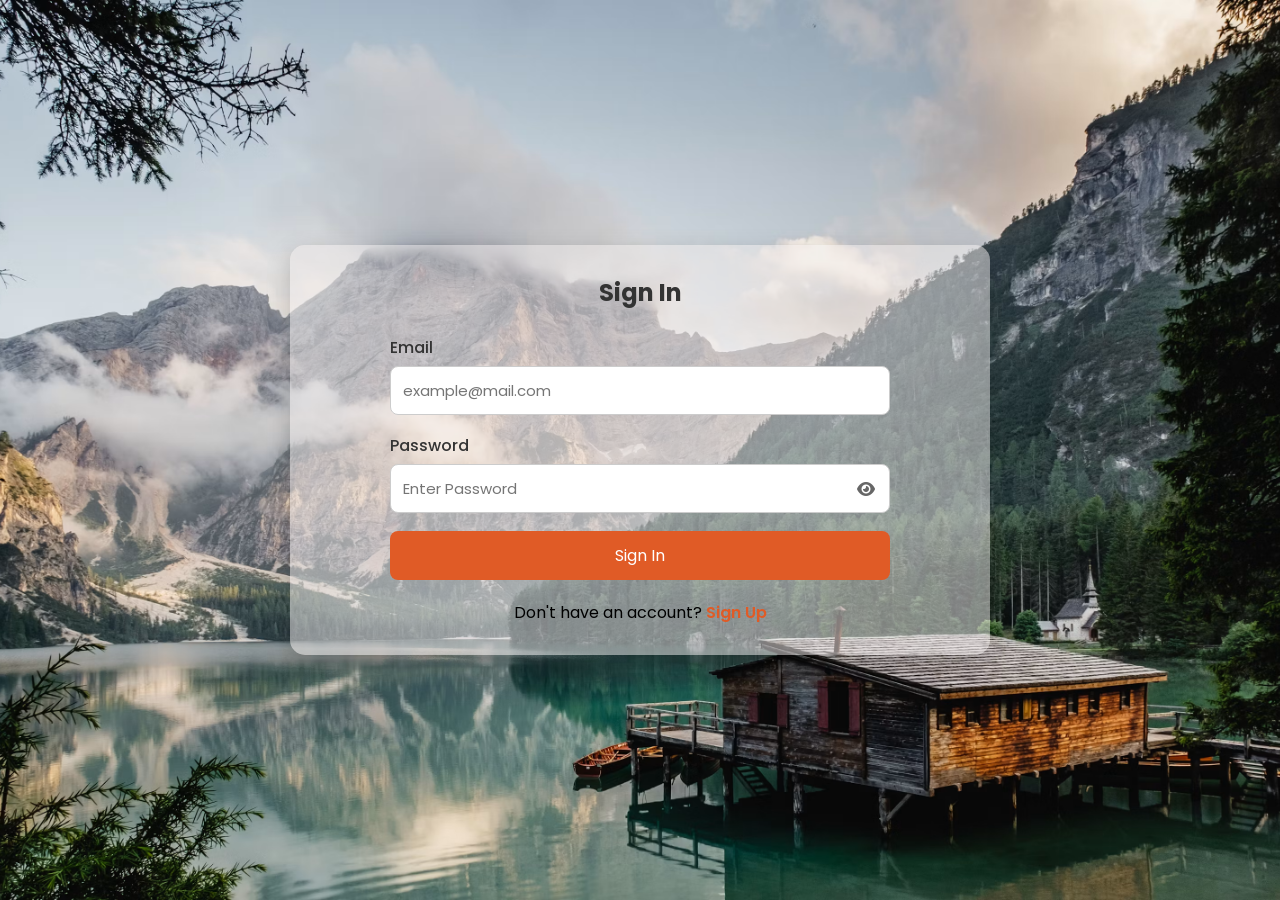
<file: index.html>
<!DOCTYPE html>
<html lang="en">

<head>
    <meta charset="UTF-8">
    <meta name="viewport" content="width=device-width, initial-scale=1.0">
    <title>Sign In</title>

    <link rel="stylesheet" href="css/style.css">

    <!-- Font Awesome -->
    <link rel="stylesheet" href="https://cdnjs.cloudflare.com/ajax/libs/font-awesome/6.5.1/css/all.min.css">
</head>

<body>

    <div class="container">

        <div class="form-container">

            <h2>Sign In</h2>

            <form id="signinForm">

                <!-- Email -->
                <div class="input-group">
                    <label>Email</label>

                    <input type="email" id="loginEmail" placeholder="example@mail.com">

                    <small class="error" id="loginEmailError"></small>

                </div>

                <!-- Password -->
                <div class="input-group">

                    <label>Password</label>

                    <div class="password-box">

                        <input type="password" id="loginPassword" placeholder="Enter Password">

                        <i class="fa-solid fa-eye" id="toggleLoginPassword"></i>

                    </div>

                    <small class="error" id="loginPasswordError"></small>

                </div>

                <button type="submit" class="btn">
                    Sign In
                </button>

            </form>

            <p class="link-text">
                Don't have an account?
                <a href="signUp.html">Sign Up</a>
            </p>

        </div>

    </div>

    <script src="js/signIn.js"></script>

</body>

</html>
</file>
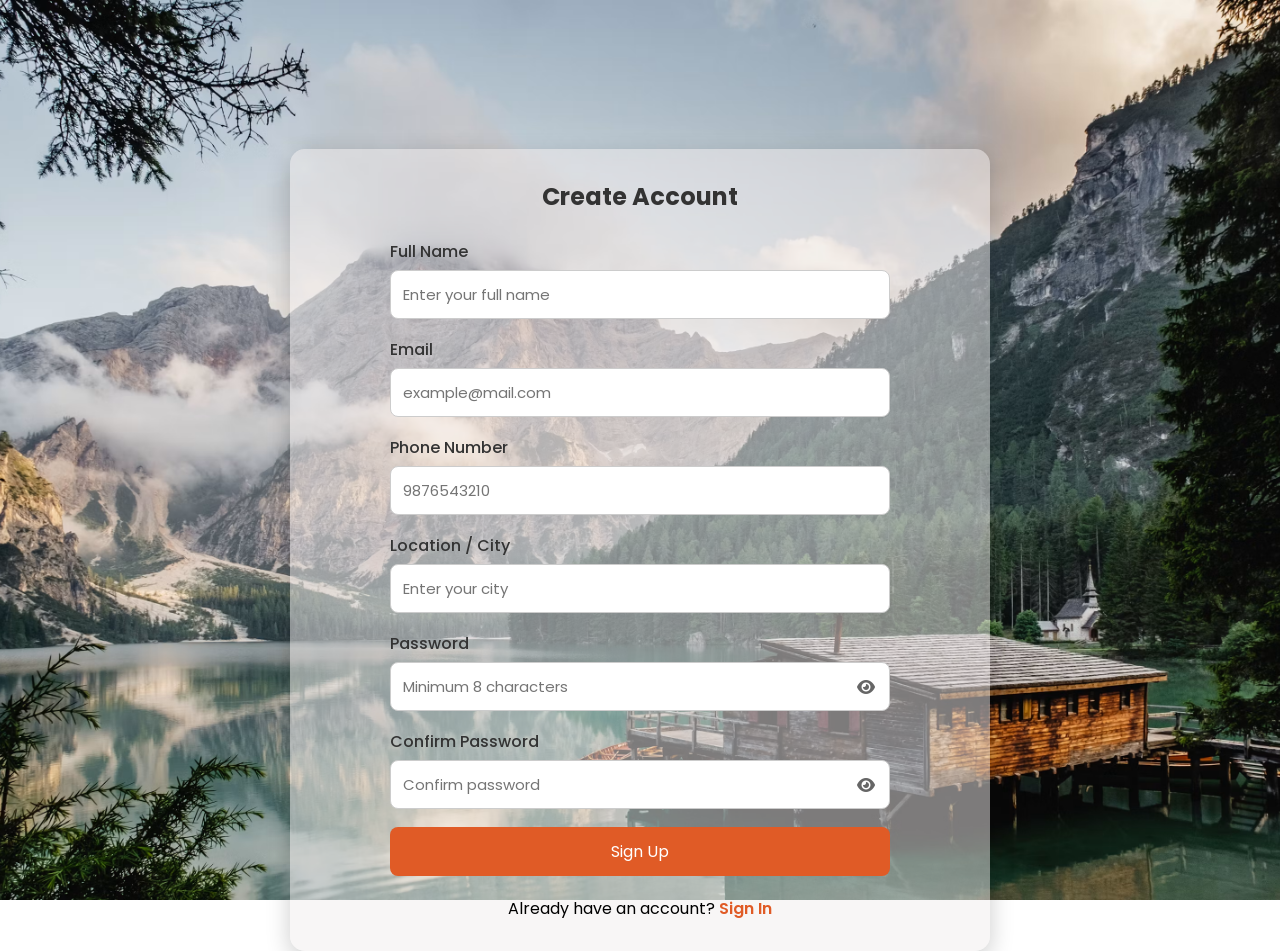
<file: signUp.html>
<!DOCTYPE html>
<html lang="en">

<head>
    <meta charset="UTF-8">
    <meta name="viewport" content="width=device-width, initial-scale=1.0">
    <title>Sign Up</title>

    <link rel="stylesheet" href="css/style.css">

    <!-- Font Awesome -->
    <link rel="stylesheet" href="https://cdnjs.cloudflare.com/ajax/libs/font-awesome/6.5.1/css/all.min.css">
</head>

<body>

    <div id="signUpContainer" class=" container">

        <div class="form-container">

            <h2>Create Account</h2>

            <form id="signupForm">

                <!-- Full Name -->
                <div class="input-group">
                    <label>Full Name</label>
                    <input type="text" id="fullname" placeholder="Enter your full name">
                    <small class="error" id="nameError"></small>
                </div>

                <!-- Email -->
                <div class="input-group">
                    <label>Email</label>
                    <input type="email" id="email" placeholder="example@mail.com">
                    <small class="error" id="emailError"></small>
                </div>

                <!-- Phone -->
                <div class="input-group">
                    <label>Phone Number</label>
                    <input type="text" id="phone" placeholder="9876543210">
                    <small class="error" id="phoneError"></small>
                </div>

                <!-- Location -->
                <div class="input-group">
                    <label>Location / City</label>
                    <input type="text" id="city" placeholder="Enter your city">
                    <small class="error" id="cityError"></small>
                </div>

                <!-- Password -->
                <div class="input-group">
                    <label>Password</label>

                    <div class="password-box">
                        <input type="password" id="password" placeholder="Minimum 8 characters">

                        <i class="fa-solid fa-eye togglePassword" id="togglePassword"></i>
                    </div>

                    <small class="error" id="passwordError"></small>
                </div>

                <!-- Confirm Password -->
                <div class="input-group">
                    <label>Confirm Password</label>

                    <div class="password-box">
                        <input type="password" id="confirmPassword" placeholder="Confirm password">

                        <i class="fa-solid fa-eye togglePassword" id="toggleConfirmPassword"></i>
                    </div>

                    <small class="error" id="confirmPasswordError"></small>
                </div>

                <button type="submit" class="btn">
                    Sign Up
                </button>

            </form>

            <p class="link-text">
                Already have an account?
                <a href="index.html">Sign In</a>
            </p>

        </div>

    </div>

    <script src="js/signUp.js"></script>

</body>

</html>
</file>
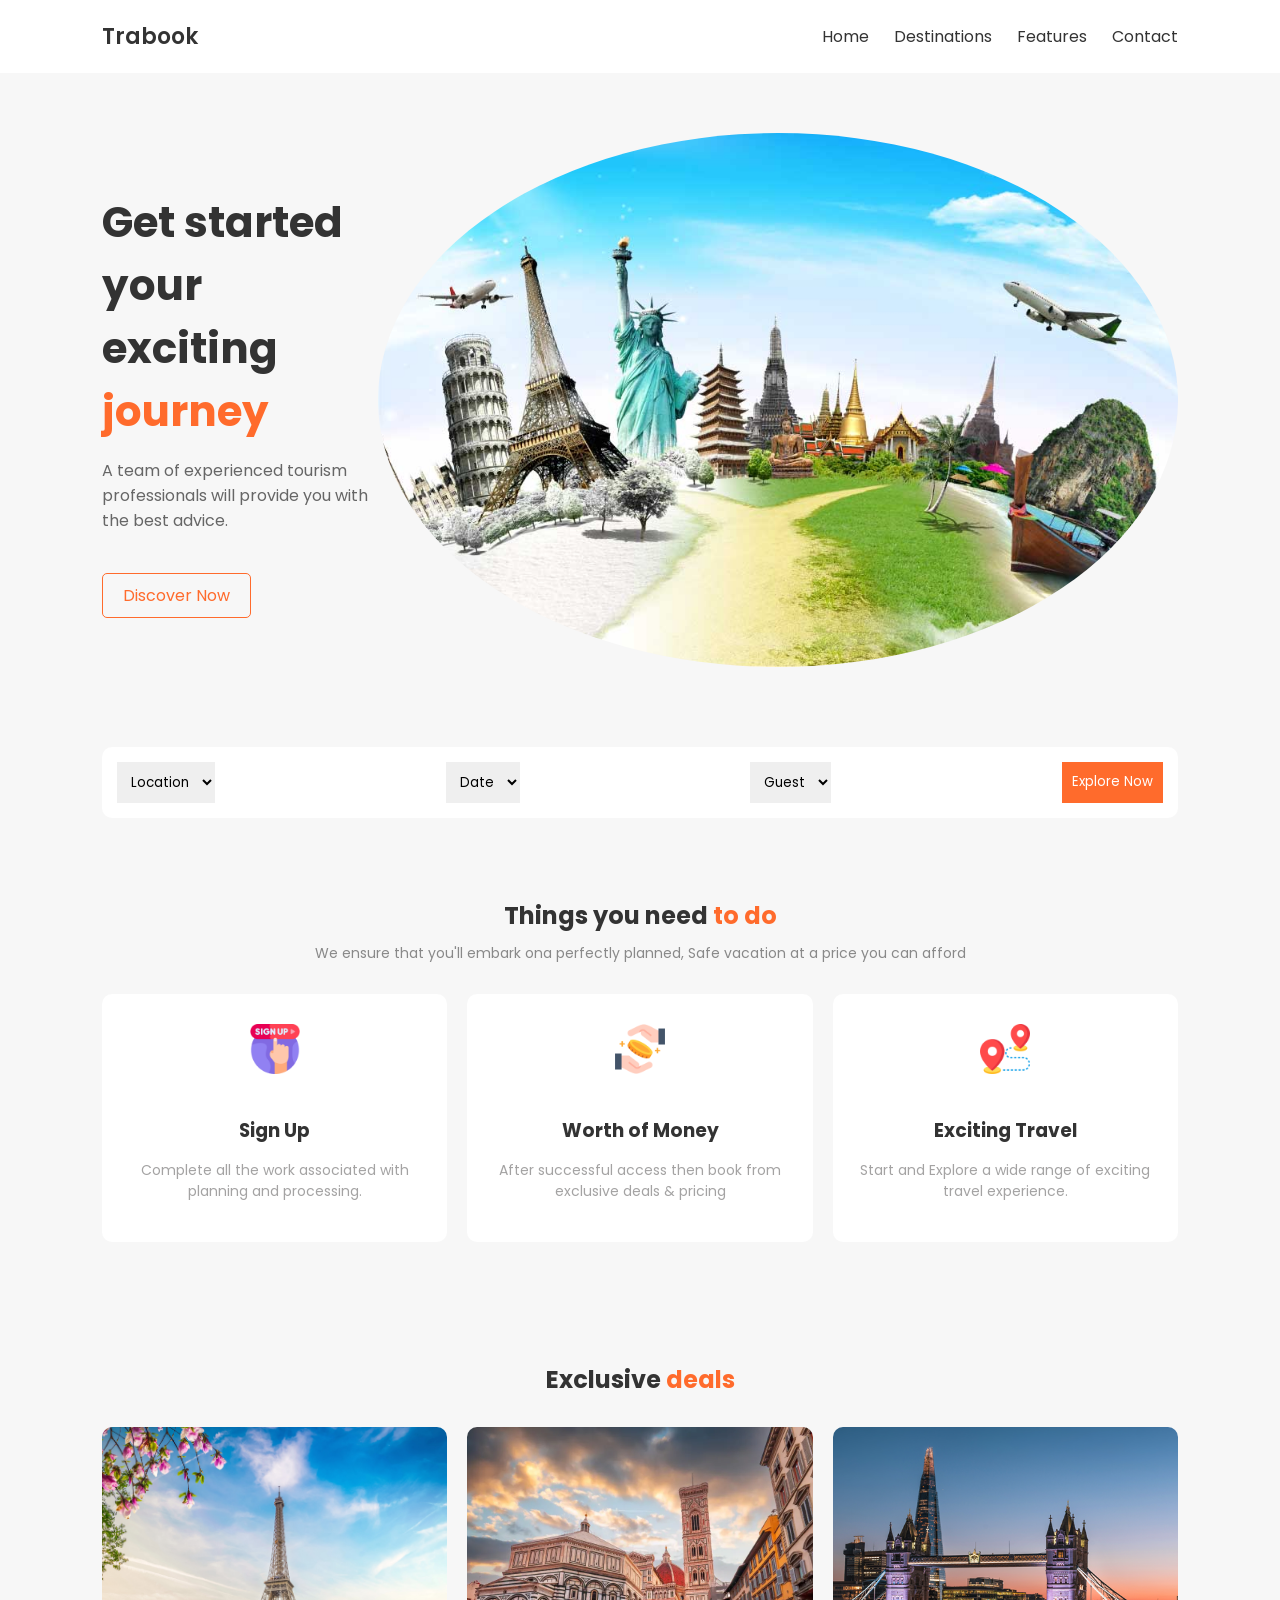
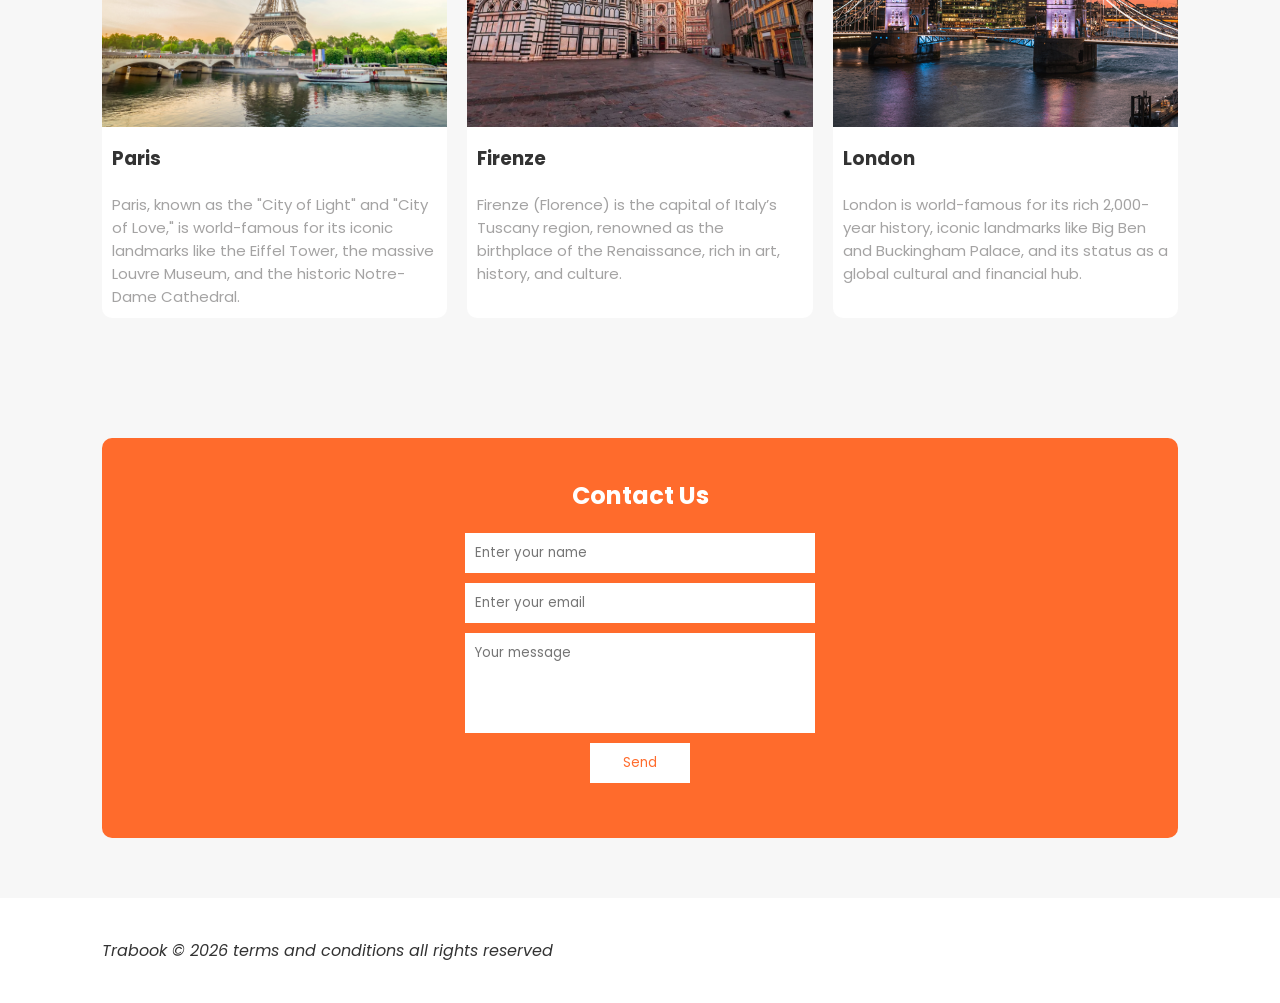
<file: travelapp.html>
<!DOCTYPE html>
<html lang="en">

<head>
  <meta charset="UTF-8">
  <meta name="viewport" content="width=device-width, initial-scale=1.0">
  <title>Trabook Travel</title>

  <link href="https://fonts.googleapis.com/css2?family=Poppins:wght@300;400;500;600;700&display=swap" rel="stylesheet">
  <link rel="stylesheet" href="css/style1.css">

</head>

<body>

  <!-- NAVBAR -->
  <nav class="navbar">
    <div class="logo">Trabook</div>

    <input type="checkbox" id="menu-toggle">
    <label for="menu-toggle" class="menu-icon">☰</label>

    <ul class="nav-links">
      <li><a href="#">Home</a></li>
      <li><a href="#destinations">Destinations</a></li>
      <li><a href="#features">Features</a></li>
      <li><a href="#contact">Contact</a></li>
    </ul>
  </nav>

  <!-- HERO -->
  <section class="hero">
    <div class="hero-text">
      <h1>Get started your exciting <span>journey</span></h1>
      <p>A team of experienced tourism professionals will provide you with the best advice.</p>
      <a href="#" class="btn">Discover Now</a>
    </div>
    <img src="images/travelBanner2.jpg">
  </section>

  <!-- SEARCH -->
  <div class="search">
    <select>
      <option>Location</option>
    </select>
    <select>
      <option>Date</option>
    </select>
    <select>
      <option>Guest</option>
    </select>
    <button>Explore Now</button>
  </div>

  <!-- FEATURES -->
  <section class="features" id="features">
    <div class="section-title">
      <h2>Things you need <span>to do</span></h2>
      <p>We ensure that you'll embark ona perfectly planned,
        Safe vacation at a price you can afford</p>
    </div>
    <div class="feature-box">
      <div class="card">
        <img src="images/signup.png">
        <h3>Sign Up</h3>
        <p>Complete all the work associated with planning and processing.</p>
      </div>
      <div class="card">
        <img src="images/saving.png">
        <h3>Worth of Money</h3>
        <p>After successful access then book from exclusive deals & pricing</p>
      </div>
      <div class="card">
        <img src="images/destination.png">
        <h3>Exciting Travel</h3>
        <p> Start and Explore a wide range of exciting travel experience.</p>
      </div>
    </div>
  </section>

  <!-- DESTINATIONS -->
  <section class="destini" id="destinations">
    <div class="section-title">
      <h2>Exclusive <span>deals</span></h2>
    </div>
    <div class="dest-box">
      <div class="dest"><img src="images/paris.jpg">
        <h3>Paris</h3>
        <p>Paris, known as the "City of Light" and "City of Love," is world-famous for its iconic landmarks like the
          Eiffel Tower, the massive Louvre Museum, and the historic Notre-Dame Cathedral.</p>
      </div>
      <div class="dest"><img src="images/Firenze.webp">
        <h3>Firenze</h3>
        <p>Firenze (Florence) is the capital of Italy’s Tuscany region, renowned as the birthplace of the Renaissance,
          rich in art, history, and culture. </p>
      </div>
      <div class="dest"><img src="images/london.webp">
        <h3>London</h3>
        <p>London is world-famous for its rich 2,000-year history, iconic landmarks like Big Ben and Buckingham Palace,
          and its status as a global cultural and financial hub.</p>
      </div>
    </div>
  </section>




  <!-- CONTACT -->

  <section class="contact" id="contact">
    <h2>Contact Us</h2>
    <form>
      <input type="text" placeholder="Enter your name" required>
      <input type="email" placeholder="Enter your email" required>
      <textarea placeholder="Your message" required></textarea>
      <button>Send</button>
    </form>
  </section>

  <!-- FOOTER -->
  <footer class="footer">
    <div>Trabook © 2026 terms and conditions all rights reserved</div>
  </footer>

</body>

</html>
</file>
<file: css/style.css>
@import url('https://fonts.googleapis.com/css2?family=Poppins:wght@300;400;500;600;700&display=swap');

* {
    margin: 0;
    padding: 0;
    box-sizing: border-box;
    font-family: 'Poppins', sans-serif;
}

body {
    background: url("../images/bgapic.avif") center center/cover no-repeat;
    height: 100vh;
    display: flex;
    justify-content: center;
    align-items: center;
    padding: 20px;
}

.container {
    width: 700px;
    height: auto;
    padding: 30px;
    display: flex;
    justify-content: center;
    align-items: center;
    background: rgba(241, 238, 238, 0.5);
    border-radius: 15px;
    box-shadow: 0 8px 25px rgba(0, 0, 0, 0.2);

}

#signUpContainer {
    margin-top: 200px;
}

.form-container {
    width: 100%;
    max-width: 500px;
    background: transparent;

}

.form-container h2 {
    text-align: center;
    margin-bottom: 25px;
    color: #333;

}

.input-group {
    margin-bottom: 18px;
}

.input-group label {
    display: block;
    margin-bottom: 6px;
    font-weight: 500;
    color: #333;
}

.input-group input {
    width: 100%;
    padding: 12px;
    border: 1px solid #ccc;
    border-radius: 8px;
    outline: none;
    font-size: 15px;
    transition: .3s;
}

.input-group input:focus {
    border-color: #e05b26;
}

.password-box {
    position: relative;
}

.password-box input {
    padding-right: 45px;
}

.password-box i {
    position: absolute;
    right: 15px;
    top: 50%;
    transform: translateY(-50%);
    cursor: pointer;
    color: #666;
}

.btn {
    width: 100%;
    padding: 12px;
    background: #e05b26;
    color: white;
    border: none;
    border-radius: 8px;
    font-size: 16px;
    cursor: pointer;
    transition: .3s;
}

.btn:hover {
    background: #f87e4e;
}

.link-text {
    text-align: center;
    margin-top: 20px;
}

.link-text a {
    text-decoration: none;
    color: #e05b26;
    font-weight: 600;
}

.link-text a:hover {
    text-decoration: underline;
}

.error {
    color: red;
    font-size: 13px;
    display: block;
    margin-top: 4px;
}

.success {
    border: 2px solid green !important;
}

.invalid {
    border: 2px solid red !important;
}

/* Tablet */
@media (min-width:769px) and (max-width:1024px) {

    .form-container {
        max-width: 500px;
    }

}

/* Mobile */
@media (max-width:768px) {

    .form-container {
        padding: 25px;
    }

    .form-container h2 {
        font-size: 26px;
    }

    .input-group input {
        font-size: 14px;
    }

    .btn {
        font-size: 15px;
    }

}

/* Tourist Page */

.tour-header {
    background: #e05b26;
    color: #fff;
    padding: 15px 40px;
    display: flex;
    justify-content: space-between;
    align-items: center;
    flex-wrap: wrap;
}

.logout-btn {
    background: #dc3545;
    color: #fff;
    border: none;
    padding: 10px 18px;
    border-radius: 8px;
    cursor: pointer;
}

.logout-btn:hover {
    background: #bb2d3b;
}

.hero {
    background: linear-gradient(rgba(0, 0, 0, .5), rgba(0, 0, 0, .5)),
        url("https://images.unsplash.com/photo-1526778548025-fa2f459cd5ce?w=1200");
    background-size: cover;
    background-position: center;
    height: 60vh;
    display: flex;
    justify-content: center;
    align-items: center;
    color: #fff;
    text-align: center;
    padding: 20px;
}

.hero-content h2 {
    font-size: 40px;
    margin-bottom: 15px;
}

.hero-content p {
    max-width: 700px;
    margin: auto;
}

.places {
    padding: 50px 30px;
}

.places h2 {
    text-align: center;
    margin-bottom: 30px;
}

.card-container {
    display: grid;
    grid-template-columns: repeat(auto-fit, minmax(250px, 1fr));
    gap: 20px;
}

.card {
    background: #fff;
    border-radius: 10px;
    overflow: hidden;
    box-shadow: 0 5px 15px rgba(0, 0, 0, .2);
    transition: .3s;
}

.card:hover {
    transform: translateY(-5px);
}

.card img {
    width: 100%;
    height: 220px;
    object-fit: cover;
}

.card h3 {
    padding: 15px;
}

.card p {
    padding: 0 15px 20px;
}

footer {
    background: #222;
    color: #fff;
    text-align: center;
    padding: 15px;
    margin-top: 40px;
}

@media(max-width:768px) {

    .tour-header {
        flex-direction: column;
        gap: 15px;
    }

    .hero-content h2 {
        font-size: 28px;
    }

    .hero {
        height: 50vh;
    }

}

/* Tourist Page */

.tour-header {
    background: #e05b26;
    color: #fff;
    padding: 15px 40px;
    display: flex;
    justify-content: space-between;
    align-items: center;
    flex-wrap: wrap;
}

.logout-btn {
    background: #dc3545;
    color: #fff;
    border: none;
    padding: 10px 18px;
    border-radius: 8px;
    cursor: pointer;
}

.logout-btn:hover {
    background: #bb2d3b;
}

.hero {
    background: linear-gradient(rgba(0, 0, 0, .5), rgba(0, 0, 0, .5)),
        url("https://images.unsplash.com/photo-1526778548025-fa2f459cd5ce?w=1200");
    background-size: cover;
    background-position: center;
    height: 60vh;
    display: flex;
    justify-content: center;
    align-items: center;
    color: #fff;
    text-align: center;
    padding: 20px;
}

.hero-content h2 {
    font-size: 40px;
    margin-bottom: 15px;
}

.hero-content p {
    max-width: 700px;
    margin: auto;
}

.places {
    padding: 50px 30px;
}

.places h2 {
    text-align: center;
    margin-bottom: 30px;
}

.card-container {
    display: grid;
    grid-template-columns: repeat(auto-fit, minmax(250px, 1fr));
    gap: 20px;
}

.card {
    background: #fff;
    border-radius: 10px;
    overflow: hidden;
    box-shadow: 0 5px 15px rgba(0, 0, 0, .2);
    transition: .3s;
}

.card:hover {
    transform: translateY(-5px);
}

.card img {
    width: 100%;
    height: 220px;
    object-fit: cover;
}

.card h3 {
    padding: 15px;
}

.card p {
    padding: 0 15px 20px;
}

footer {
    background: #222;
    color: #fff;
    text-align: center;
    padding: 15px;
    margin-top: 40px;
}

@media(max-width:768px) {

    .tour-header {
        flex-direction: column;
        gap: 15px;
    }

    .hero-content h2 {
        font-size: 28px;
    }

    .hero {
        height: 50vh;
    }

}
</file>
<file: css/style1.css>
* {
  margin: 0;
  padding: 0;
  box-sizing: border-box;
  font-family: 'Poppins', sans-serif;
}

body {
  background: #f7f7f7;
  color: #333;
}

/* NAVBAR */
.navbar {
  display: flex;
  justify-content: space-between;
  align-items: center;
  padding: 20px 8%;
  background: #fff;
  position: relative;
}

.logo {
  font-size: 22px;
  font-weight: 600;
}

#menu-toggle {
  display: none;
}

.menu-icon {
  display: none;
  font-size: 26px;
  cursor: pointer;
}

.nav-links {
  display: flex;
  gap: 25px;
  list-style: none;
}

.nav-links a {
  text-decoration: none;
  color: #333;
}

.btn {
  background: #ff6b2c;
  color: #fff;
  padding: 8px 15px;
  border-radius: 5px;
}

/* HERO */
.hero {
  display: flex;
  justify-content: space-between;
  align-items: center;
  padding: 60px 8%;
}

.hero-text h1 {
  font-size: 42px;
}

.hero-text span {
  color: #ff6b2c;
}

.hero-text p {
  margin: 15px 0;
  color: #666;
  margin-bottom: 50px;
}

.hero-text a{
  
 
  text-decoration: none;
  background-color: #f7f7f7;
  color: #ff6b2c;
  padding: 10px 20px;
  border:#ff6b2c solid 1px;
  border-radius: 5px;
}

.hero img {
  max-width: 100%;
  width: 800px;
  border-radius: 50%;
}


/* SEARCH */
.search {
  margin: 20px 8%;
  background: #fff;
  padding: 15px;
  border-radius: 10px;
  display: flex;
  justify-content: space-between;
}

.search select,
.search button {
  padding: 10px;
  border: none;
}

.search button {
  background: #ff6b2c;
  color: #fff;
}

/* SECTION TITLE */
.section-title {
  text-align: center;
  margin-bottom: 30px;
}

.section-title span {
  color: #ff6b2c;
}
.section-title p {
  color: #898989;
  font-size: 14px;
  margin-top: 10px;
}

/* FEATURES */
.features {
  padding: 60px 8%;
}

.feature-box {
  display: flex;
  gap: 20px;
}

.card {
  background: #fff;
  padding: 20px;
  border-radius: 10px;
  flex: 1;
  text-align: center;
}
.card img{
  width:50px;
  margin-top: 10px;
  margin-bottom: 35px;
}
.card h3{
  margin-bottom: 15px;
}
.card p{
  color: #a4a3a3;
  font-size: 14px;
  margin-bottom: 20px;
}
/* DEALS */
.destini {
  padding: 60px 8%;
}

.dest-box {
  display: flex;
  gap: 20px;
}

.dest {
  background: #fff;
  border-radius: 10px;
  overflow: hidden;
  flex: 1;
}

.dest img {
  width: 100%;
  height: 300px;
  object-fit: cover;
}
.dest h3 {
  padding: 10px;
}

.dest p {
  padding: 10px;
  font-size: 15px;
  color: #a4a3a3;
}



.contact {
  height: 400px;
  padding: 10px;
  align-items: center;
  margin: 60px 8%;
  background: #ff6b2c;
  padding: 40px;
  text-align: center;
  color: #fff;
  border-radius: 10px;
}
form {
  display: flex;
  flex-direction: column;
  align-items: center;
}

.contact h2 {
  margin-bottom: 20px;
}

.contact input,
.contact textarea {
  padding: 10px;
  width: 350px;
  border: none;
  margin-bottom: 10px;
}
.contact textarea {
  height: 100px;
  resize: none;
}

.contact button {
  padding: 10px;
  border: none;
  background: #fff;
  color: #ff6b2c;
  width: 100px;
}

/* FOOTER */
.footer {
  padding: 40px 8%;
  font-style: italic;
  text-align: center;
  background: #fff;
  display: flex;
  justify-content: space-between;
}

/* MOBILE */
@media(max-width: 768px) {

.menu-icon {
  display: block;
}


.nav-links {
  position: absolute;
  top: 70px;
  left: 0;
  width: 100%;
  background: #fff;
  flex-direction: column;
  text-align: center;
  display: none;
  padding: 20px 0;
}


#menu-toggle:checked ~ .nav-links {
  display: flex;
}

.hero {
  flex-direction: column;
  text-align: center;
}

.hero img {
  display: none;
}

.search {
  flex-direction: column;
  gap: 10px;
}

.feature-box,
.dest-box {
  flex-direction: column;
}
.contact input,
.contact textarea {
  
  width: 250px;
}

.footer {
  flex-direction: column;
  gap: 20px;
}


}


/* TABLET */
@media(max-width: 1024px) {

.menu-icon {
  display: block;
}


.nav-links {
  position: absolute;
  top: 70px;
  left: 0;
  width: 100%;
  background: #fff;
  flex-direction: column;
  text-align: center;
  display: none;
  padding: 20px 0;
}


#menu-toggle:checked ~ .nav-links {
  display: flex;
}
.hero {
  flex-direction: column;
  text-align: center;
}

.hero img{
  margin-top: 30px;
  width: 500px;
  border-radius: 0px;
}
.feature-box,
.dest-box {
  flex-direction: column;
}
.contact input,
.contact textarea {
  
  width: 250px;
}

.footer {
  flex-direction: column;
  gap: 20px;
}
}
</file>
